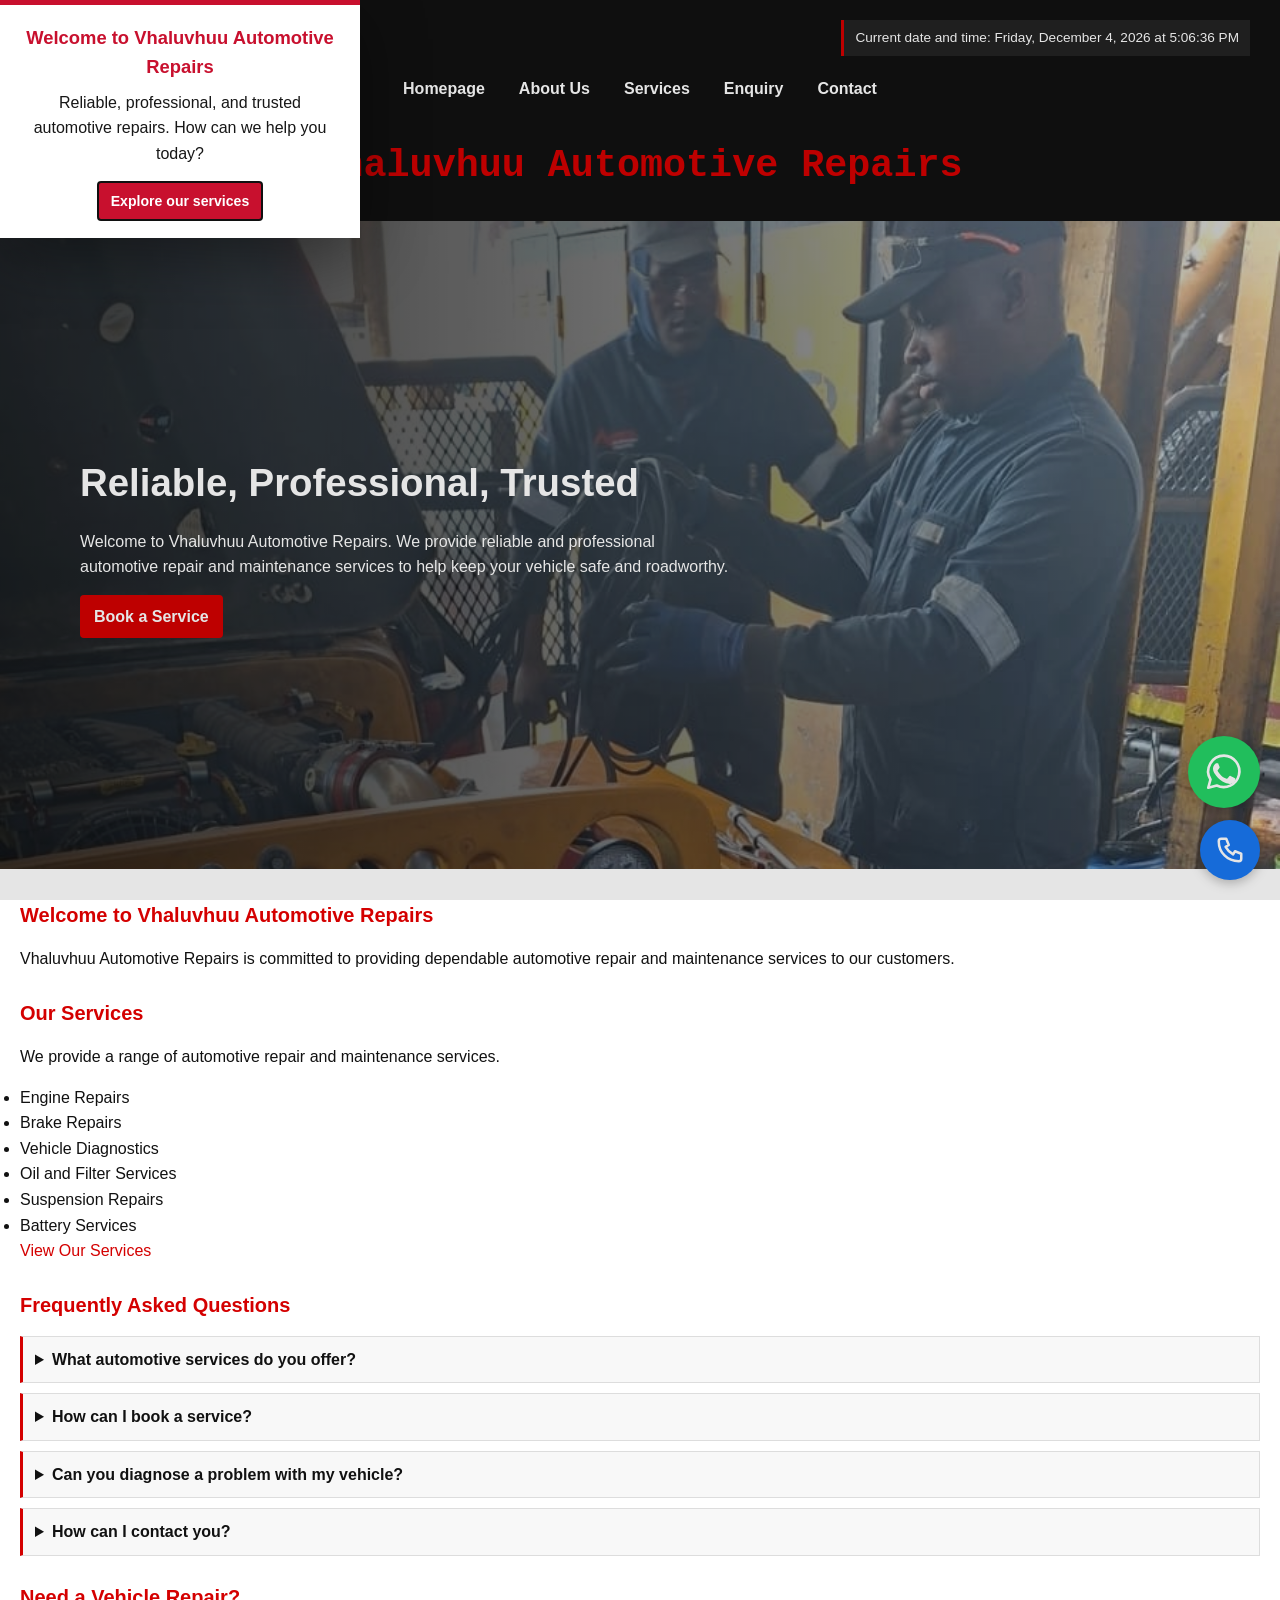
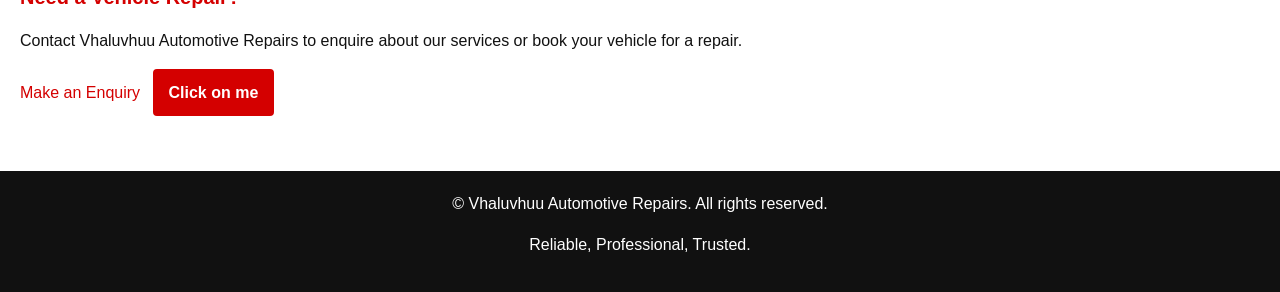
<file: index.html>
<!DOCTYPE html>
<html lang="en">
<head>
    <meta charset="UTF-8">
    <meta name="viewport" content="width=device-width, initial-scale=1.0">
    <title>Vhaluvhuu Automotive Repairs - Homepage</title>
    <link rel="stylesheet" href="css/style.css">
</head>
<body>

    <header class="site-header">
        <p class="current-datetime">
            Current date and time: <time id="currentDateTime"></time>
        </p>

        <nav aria-label="Main navigation">
            <button class="nav-toggle" type="button" aria-expanded="false" aria-controls="primary-navigation">
                <span></span>
                <span></span>
                <span></span>
                <span class="visually-hidden">Open navigation menu</span>
            </button>
            <div class="nav-links" id="primary-navigation">
                <a href="index.html">Homepage</a>
                <a href="about.html">About Us</a>
                <a href="services.html">Services</a>
                <a href="enquiry.html">Enquiry</a>
                <a href="contact.html">Contact</a>
            </div>
        </nav>

        <div class="brand">
            <img class="logo" src="images/logo.png" alt="Vhaluvhuu Automotive Repairs logo">
            <h1>Vhaluvhuu Automotive Repairs</h1>
        </div>
    </header>

    <main>

        <section class="home-hero">

            <h2>Reliable, Professional, Trusted</h2>

            <p>
                Welcome to Vhaluvhuu Automotive Repairs.
                We provide reliable and professional
                automotive repair and maintenance services 
                to help keep your vehicle safe and roadworthy.
            </p>
            <a href="enquiry.html">Book a Service</a>
            <a
                class="whatsapp-button"
                href="https://wa.me/27826744957?text=Hello%2C%20I%27d%20like%20to%20enquire%20about%20your%20automotive%20services."
                target="_blank"
                rel="noopener noreferrer"
                aria-label="Chat with Vhaluvhuu Automotive Repairs on WhatsApp at 082 674 4957">
                <svg aria-hidden="true" focusable="false" viewBox="0 0 32 32">
                    <path d="M16 3.5a12 12 0 0 0-10.3 18.2L4 28l6.5-1.7A12 12 0 1 0 16 3.5Z"
                        fill="none" stroke="#fff" stroke-linecap="round"
                        stroke-linejoin="round" stroke-width="2" />
                    <path d="M12.1 10.1c-.3-.7-.7-.7-1-.7h-.8c-.3 0-.8.1-1.2.6-.4.4-1.5 1.4-1.5 3.5s1.5 4 1.7 4.3c.2.3 2.9 4.6 7.1 6.2 3.5 1.4 4.2 1.1 5 .9.8-.2 2.5-1 2.9-2 .4-1 .4-1.8.3-2-.1-.2-.4-.3-.9-.6l-2.7-1.3c-.4-.2-.7-.3-1 .3-.3.5-1.1 1.3-1.4 1.6-.3.3-.5.4-1 .1-.5-.2-2-.7-3.8-2.4-1.4-1.2-2.3-2.8-2.6-3.3-.3-.5 0-.7.2-.9l.7-.8c.2-.3.3-.5.5-.8.2-.3.1-.6 0-.8l-1.2-2.9Z"
                        fill="#fff" />
                </svg>
            </a>
            <button
                class="call-button"
                id="callback-button"
                type="button"
                aria-label="Request a callback from Vhaluvhuu Automotive Repairs"
                aria-haspopup="dialog"
                aria-controls="callback-dialog">
                <svg aria-hidden="true" focusable="false" viewBox="0 0 24 24">
                    <path d="M5 3h4l2 5-2.5 1.5a15 15 0 0 0 6 6L16 13l5 2v4c0 1.1-.9 2-2 2C10 21 3 14 3 5c0-1.1.9-2 2-2Z"
                        fill="none" stroke="currentColor" stroke-linecap="round"
                        stroke-linejoin="round" stroke-width="2" />
                </svg>
            </button>

        </section>

        <dialog class="callback-dialog" id="callback-dialog" aria-labelledby="callback-title">
            <h2 id="callback-title">Request a Callback</h2>
            <p>
                Enter your details. WhatsApp will open with your request so you can review it
                and send it to 082 674 4957.
            </p>
            <form
                class="callback-form"
                id="callback-form"
                action="https://wa.me/27826744957"
                method="get"
                target="_blank">
                <input type="hidden" name="text" id="callback-whatsapp-message">

                <label for="callback-name"><svg class="field-icon" aria-hidden="true"><use href="images/form-icons.svg#person"></use></svg>Your name</label>
                <input
                    id="callback-name"
                    name="name"
                    type="text"
                    autocomplete="name"
                    minlength="2"
                    maxlength="100"
                    required>

                <label for="callback-phone"><svg class="field-icon" aria-hidden="true"><use href="images/form-icons.svg#phone"></use></svg>Phone number</label>
                <input
                    id="callback-phone"
                    name="phone"
                    type="tel"
                    autocomplete="tel"
                    inputmode="tel"
                    pattern="[0-9+() -]{7,20}"
                    title="Enter a phone number using digits, spaces, +, parentheses, or hyphens."
                    required>

                <label for="callback-details"><svg class="field-icon" aria-hidden="true"><use href="images/form-icons.svg#message"></use></svg>What should we call you about? (optional)</label>
                <textarea id="callback-details" name="details" rows="3" maxlength="500"></textarea>

                <div class="callback-form-actions">
                    <button class="callback-submit" type="submit">Continue to WhatsApp</button>
                    <button class="callback-cancel" id="callback-cancel" type="button">Cancel</button>
                </div>
            </form>
        </dialog>

        <section>

            <h2>Welcome to Vhaluvhuu Automotive Repairs</h2>

            <p>
                Vhaluvhuu Automotive Repairs is committed to
                providing dependable automotive repair and
                maintenance services to our customers.
            </p>

        </section>

        <section>

            <h2>Our Services</h2>

            <p>
                We provide a range of automotive repair and 
                maintenance services.
            </p>

            <ul>
                <li>Engine Repairs</li>
                <li>Brake Repairs</li>
                <li>Vehicle Diagnostics</li>
                <li>Oil and Filter Services</li>
                <li>Suspension Repairs</li>
                <li>Battery Services</li>

            </ul>

            <a href="services.html">View Our Services</a>

        </section>

        <section class="faq">
            <h2>Frequently Asked Questions</h2>

            <details>
                <summary>What automotive services do you offer?</summary>
                <p>We offer engine and brake repairs, vehicle diagnostics, oil and filter services, suspension repairs, and battery services.</p>
            </details>

            <details>
                <summary>How can I book a service?</summary>
                <p>Send us your enquiry through the <a href="enquiry.html">Enquiry page</a> and include details about your vehicle and the service you need.</p>
            </details>

            <details>
                <summary>Can you diagnose a problem with my vehicle?</summary>
                <p>Yes. Vehicle diagnostics are among our services. Contact us with a description of the issue to enquire.</p>
            </details>

            <details>
                <summary>How can I contact you?</summary>
                <p>Visit our <a href="contact.html">Contact page</a> for ways to get in touch.</p>
            </details>
        </section>

        <section>
             <h2>Need a Vehicle Repair?</h2>

             <p>
                Contact Vhaluvhuu Automotive Repairs to enquire
                about our services or book your vehicle for a repair.
             </p>

             <a href="enquiry.html">Make an Enquiry</a>
             <button type="button" id="clickMeButton" class="click-me-button">
                 Click on me
             </button>
             <p id="clickMeMessage" class="click-me-message" aria-live="polite" hidden>
                 Thanks for clicking! <a href="enquiry.html">Book your vehicle in</a> or explore our services.
             </p>

        </section>

    </main>

    <footer>
        
        <p>
            &copy; Vhaluvhuu Automotive Repairs.
            All rights reserved.
        </p>

        <p>
            Reliable, Professional, Trusted.
        </p>

    </footer>
    
    <script src="js/main.js" defer></script>
</body>
</html>
</file>
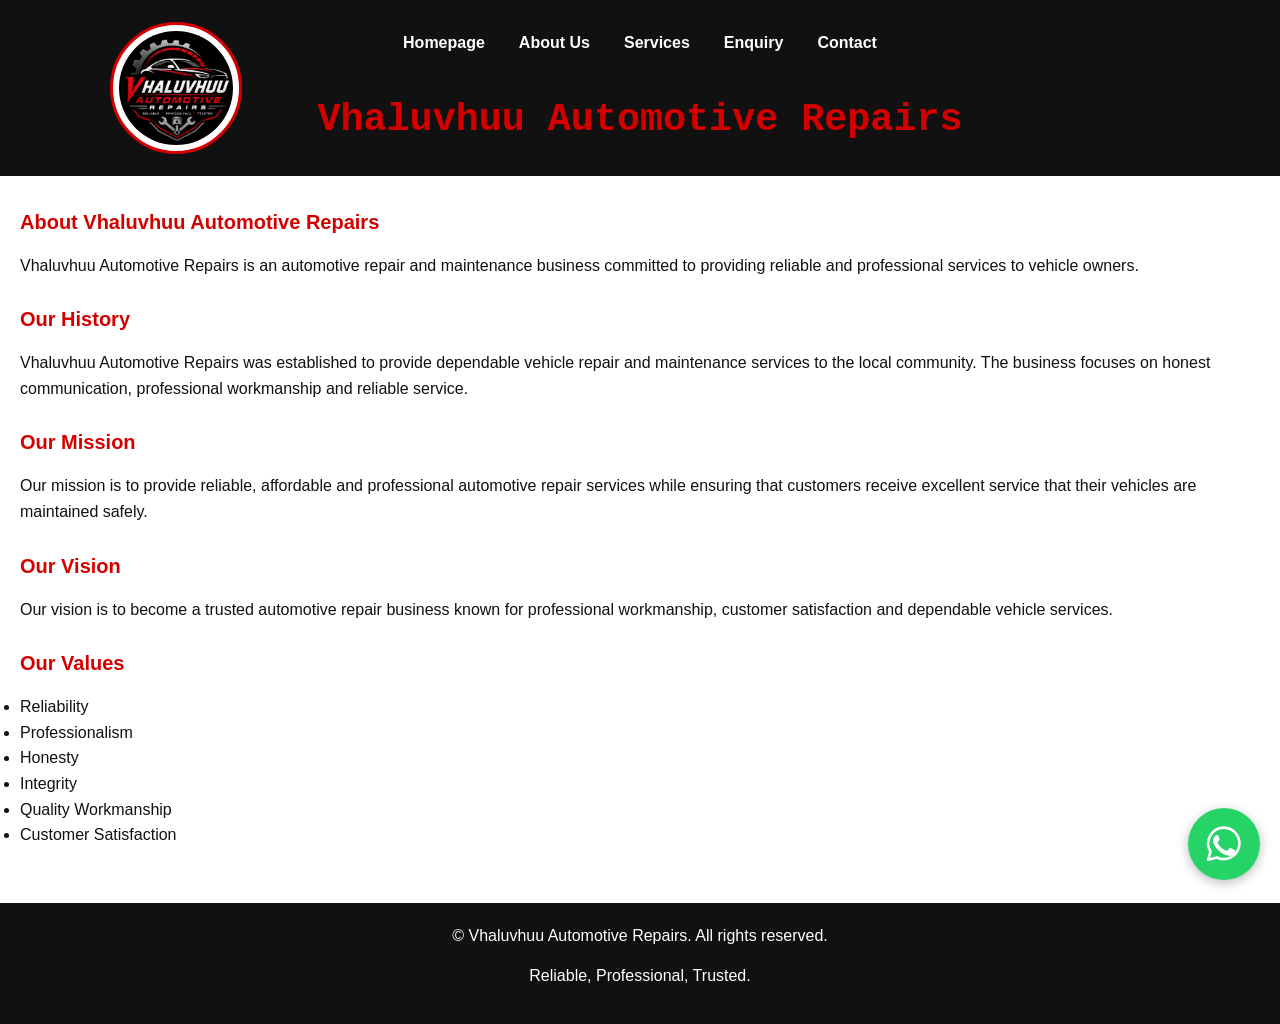
<file: about.html>
<!DOCTYPE html>
<html lang="en">
<head>
    <meta charset="UTF-8">
    <meta name="viewport" content="width=device-width, initial-scale=1.0">
    <title>Vhaluvhuu Automotive Repairs - About Us</title>
    <link rel="stylesheet" href="css/style.css">
</head>
<body class="interior-page">

    <header class="site-header">
        <nav aria-label="Main navigation">
            <button class="nav-toggle" type="button" aria-expanded="false" aria-controls="primary-navigation">
                <span></span>
                <span></span>
                <span></span>
                <span class="visually-hidden">Open navigation menu</span>
            </button>
            <div class="nav-links" id="primary-navigation">
                <a href="index.html">Homepage</a>
                <a href="about.html">About Us</a>
                <a href="services.html">Services</a>
                <a href="enquiry.html">Enquiry</a>
                <a href="contact.html">Contact</a>
            </div>
        </nav>

        <div class="brand">
            <img class="logo" src="images/logo.png" alt="Vhaluvhuu Automotive Repairs logo">
            <h1>Vhaluvhuu Automotive Repairs</h1>
        </div>
    </header>

    <main>

        <section>
            <h2>About Vhaluvhuu Automotive Repairs</h2>

            <p>
                Vhaluvhuu Automotive Repairs is an automotive 
                repair and maintenance business committed to 
                providing reliable and professional services 
                to vehicle owners.
            </p>
        </section>

        <section>
            <h2>Our History</h2>

            <p>
                Vhaluvhuu Automotive Repairs was established 
                to provide dependable vehicle repair and 
                maintenance services to the local community.
                The business focuses on honest communication,
                professional workmanship and reliable service.
            </p>
        </section>

        <section>
            <h2>Our Mission</h2>

            <p>
                Our mission is to provide reliable, affordable 
                and professional automotive repair services 
                while ensuring that customers receive 
                excellent service that their vehicles 
                are maintained safely.
            </p>
        </section>

        <section>
            <h2>Our Vision</h2>

            <p>
                Our vision is to become a trusted automotive 
                repair business known for professional 
                workmanship, customer satisfaction and 
                dependable vehicle services.
            </p>
        </section>

        <section>
            <h2>Our Values</h2>

            <ul>
                <li>Reliability</li>
                <li>Professionalism</li>
                <li>Honesty</li>
                <li>Integrity</li>
                <li>Quality Workmanship</li>
                <li>Customer Satisfaction</li>
            </ul>
        </section>

        <a
            class="whatsapp-button"
            href="https://wa.me/27826744957?text=Hello%2C%20I%27d%20like%20to%20enquire%20about%20your%20automotive%20services."
            target="_blank"
            rel="noopener noreferrer"
            aria-label="Chat with Vhaluvhuu Automotive Repairs on WhatsApp at 082 674 4957">
            <svg aria-hidden="true" focusable="false" viewBox="0 0 32 32">
                <path d="M16 3.5a12 12 0 0 0-10.3 18.2L4 28l6.5-1.7A12 12 0 1 0 16 3.5Z"
                    fill="none" stroke="#fff" stroke-linecap="round"
                    stroke-linejoin="round" stroke-width="2" />
                <path d="M12.1 10.1c-.3-.7-.7-.7-1-.7h-.8c-.3 0-.8.1-1.2.6-.4.4-1.5 1.4-1.5 3.5s1.5 4 1.7 4.3c.2.3 2.9 4.6 7.1 6.2 3.5 1.4 4.2 1.1 5 .9.8-.2 2.5-1 2.9-2 .4-1 .4-1.8.3-2-.1-.2-.4-.3-.9-.6l-2.7-1.3c-.4-.2-.7-.3-1 .3-.3.5-1.1 1.3-1.4 1.6-.3.3-.5.4-1 .1-.5-.2-2-.7-3.8-2.4-1.4-1.2-2.3-2.8-2.6-3.3-.3-.5 0-.7.2-.9l.7-.8c.2-.3.3-.5.5-.8.2-.3.1-.6 0-.8l-1.2-2.9Z"
                    fill="#fff" />
            </svg>
        </a>
    </main>

    <footer>

        <p>
            &copy; Vhaluvhuu Automotive Repairs.
            All rights reserved.
        </p>

        <p>
            Reliable, Professional, Trusted.
        </p>

    </footer>
   
    <script src="js/main.js" defer></script>
</body>
</html>
</file>
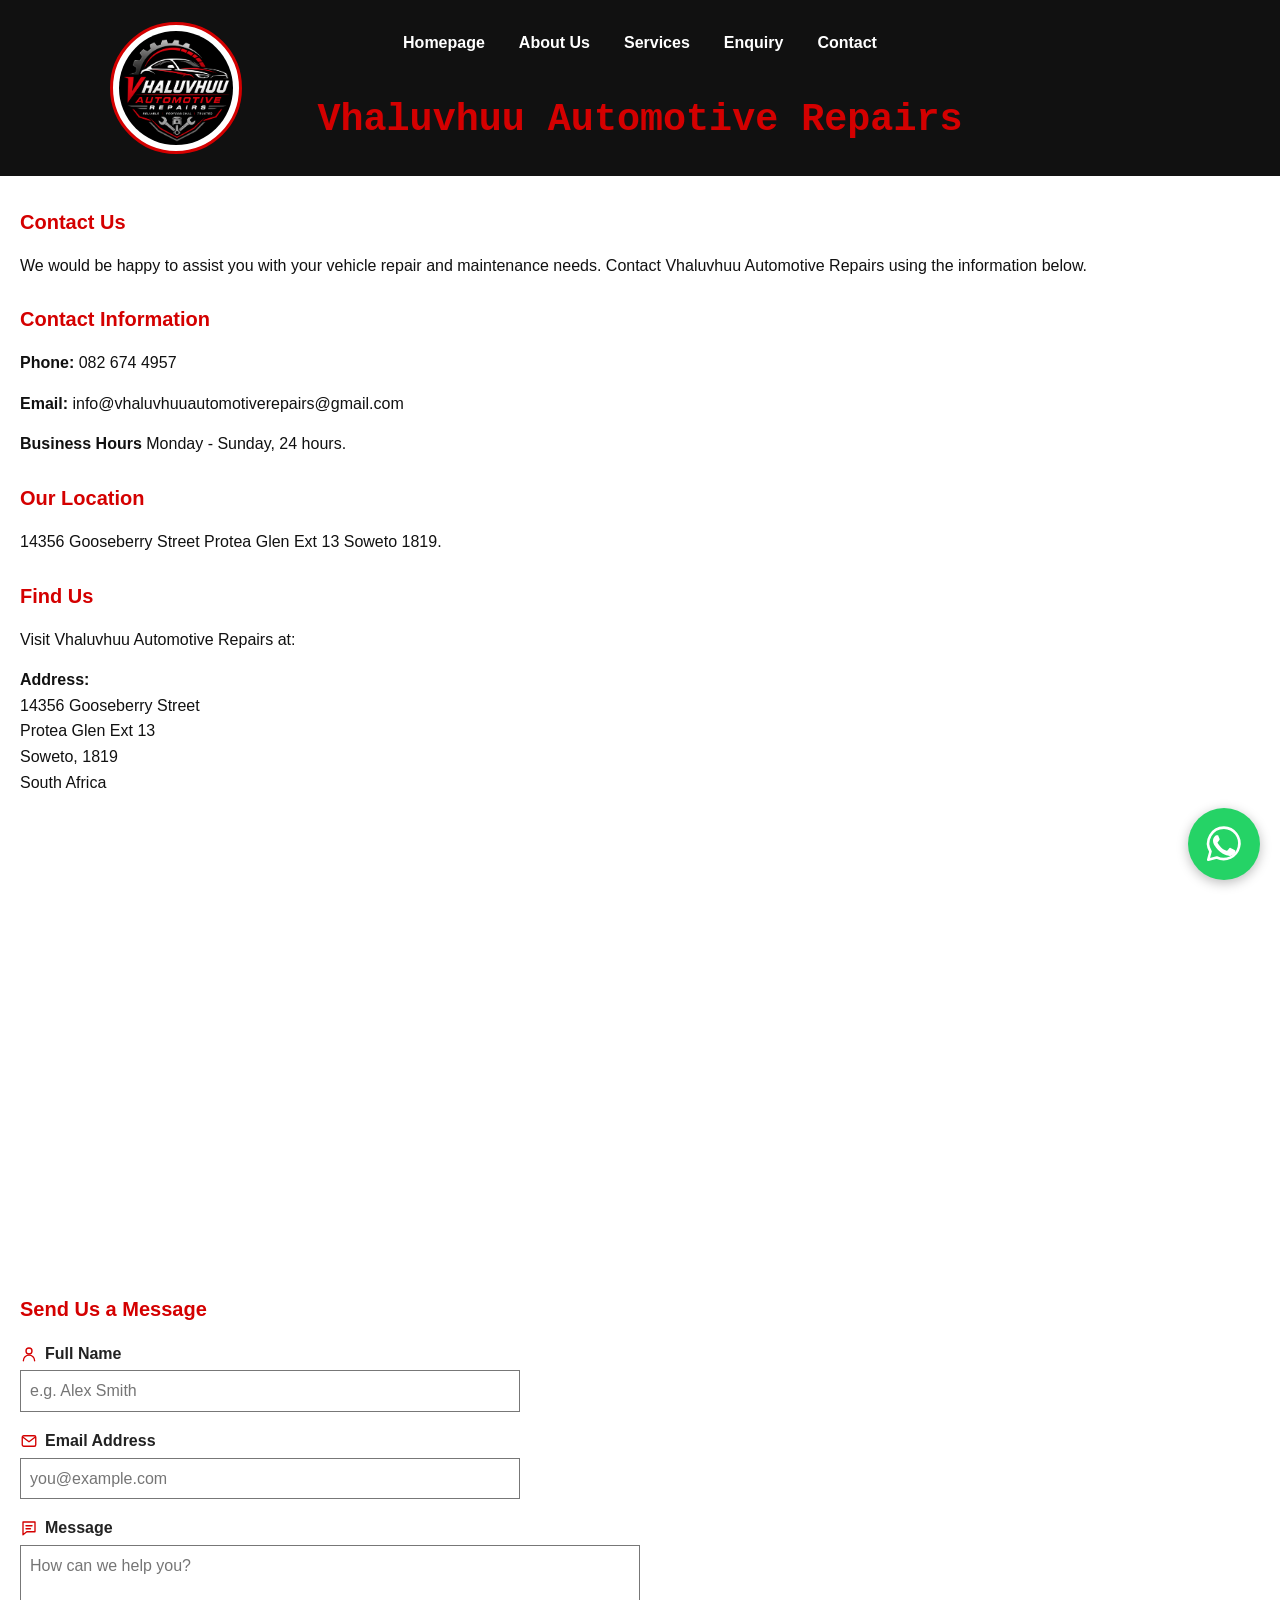
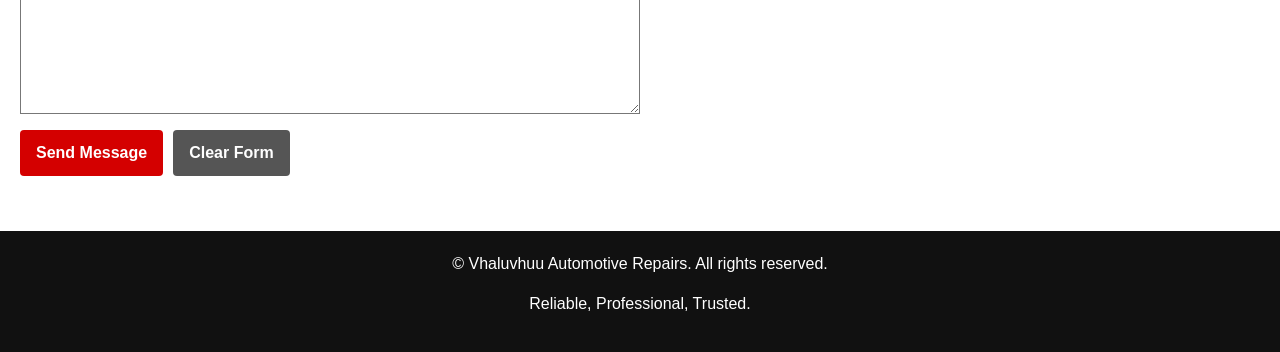
<file: contact.html>
<!DOCTYPE html>
<html lang="en">
<head>
    <meta charset="UTF-8">
    <meta name="viewport" content="width=device-width, initial-scale=1.0">
    <title>Vhaluvhuu Automotive Repairs - Contact</title>
    <link rel="stylesheet" href="css/style.css">
</head>
<body class="interior-page">

    <header class="site-header">
        <nav aria-label="Main navigation">
            <button class="nav-toggle" type="button" aria-expanded="false" aria-controls="primary-navigation">
                <span></span>
                <span></span>
                <span></span>
                <span class="visually-hidden">Open navigation menu</span>
            </button>
            <div class="nav-links" id="primary-navigation">
                <a href="index.html">Homepage</a>
                <a href="about.html">About Us</a>
                <a href="services.html">Services</a>
                <a href="enquiry.html">Enquiry</a>
                <a href="contact.html">Contact</a>
            </div>
        </nav>

        <div class="brand">
            <img class="logo" src="images/logo.png" alt="Vhaluvhuu Automotive Repairs logo">
            <h1>Vhaluvhuu Automotive Repairs</h1>
        </div>
    </header>

    <main>

        <section>

            <h2>Contact Us</h2>
            
            <p>
                We would be happy to assist you with your 
                vehicle repair and maintenance needs.
                Contact Vhaluvhuu Automotive Repairs using 
                the information below.
            </p>

        </section>

        <section>

            <h2>Contact Information</h2>

            <p>
                <strong>Phone:</strong>
                082 674 4957
            </p>

            <p>
                <strong>Email:</strong>
                info@vhaluvhuuautomotiverepairs@gmail.com
            </p>
            
            <p>
                <strong>Business Hours</strong>
                Monday - Sunday, 24 hours.
            </p>

        </section>

        <section>

            <h2>Our Location</h2>

            <p>
                14356 Gooseberry Street Protea Glen Ext 13 Soweto 1819.
            </p>
        </section>

        <section>

    <h2>Find Us</h2>

    <p>
        Visit Vhaluvhuu Automotive Repairs at:
    </p>

    <p>
        <strong>Address:</strong><br>
        14356 Gooseberry Street<br>
        Protea Glen Ext 13<br>
        Soweto, 1819<br>
        South Africa
    </p>

    <iframe
        src="https://www.google.com/maps/embed?pb=!1m18!1m12!1m3!1d3577.513043251231!2d27.792893575213405!3d-26.27746327703146!2m3!1f0!2f0!3f0!3m2!1i1024!2i768!4f13.1!3m3!1m2!1s0x1e95a45b5872fdbf%3A0x3dbc00f8c18ea4b5!2s14356%20Gooseberry%20St%2C%20Protea%20Glen%2C%20Soweto%2C%201819!5e0!3m2!1sen!2sza!4v1786266037265!5m2!1sen!2sza"
        width="600"
        height="450"
        style="border:0;"
        allowfullscreen
        loading="lazy"
        referrerpolicy="strict-origin-when-cross-origin">
    </iframe>

</section>

        <section class="form-section">
            <h2>Send Us a Message</h2>

            <form class="site-form" action="#" method="post">
                <div class="form-grid">
                    <div class="form-field">
                        <label for="name"><svg class="field-icon" aria-hidden="true"><use href="images/form-icons.svg#person"></use></svg>Full Name</label>
                        <input type="text" id="name" name="name"
                            autocomplete="name" placeholder="e.g. Alex Smith" required>
                    </div>

                    <div class="form-field">
                        <label for="email"><svg class="field-icon" aria-hidden="true"><use href="images/form-icons.svg#email"></use></svg>Email Address</label>
                        <input type="email" id="email" name="email"
                            autocomplete="email" placeholder="you@example.com" required>
                    </div>

                    <div class="form-field form-field--full">
                        <label for="message"><svg class="field-icon" aria-hidden="true"><use href="images/form-icons.svg#message"></use></svg>Message</label>
                        <textarea id="message" name="message" rows="6"
                            placeholder="How can we help you?" required></textarea>
                    </div>
                </div>

                <div class="form-actions">
                    <button class="form-submit" type="submit">Send Message</button>
                    <button class="form-reset" type="reset">Clear Form</button>
                </div>
            </form>
        </section>

        <a
            class="whatsapp-button"
            href="https://wa.me/27826744957?text=Hello%2C%20I%27d%20like%20to%20enquire%20about%20your%20automotive%20services."
            target="_blank"
            rel="noopener noreferrer"
            aria-label="Chat with Vhaluvhuu Automotive Repairs on WhatsApp at 082 674 4957">
            <svg aria-hidden="true" focusable="false" viewBox="0 0 32 32">
                <path d="M16 3.5a12 12 0 0 0-10.3 18.2L4 28l6.5-1.7A12 12 0 1 0 16 3.5Z"
                    fill="none" stroke="#fff" stroke-linecap="round"
                    stroke-linejoin="round" stroke-width="2" />
                <path d="M12.1 10.1c-.3-.7-.7-.7-1-.7h-.8c-.3 0-.8.1-1.2.6-.4.4-1.5 1.4-1.5 3.5s1.5 4 1.7 4.3c.2.3 2.9 4.6 7.1 6.2 3.5 1.4 4.2 1.1 5 .9.8-.2 2.5-1 2.9-2 .4-1 .4-1.8.3-2-.1-.2-.4-.3-.9-.6l-2.7-1.3c-.4-.2-.7-.3-1 .3-.3.5-1.1 1.3-1.4 1.6-.3.3-.5.4-1 .1-.5-.2-2-.7-3.8-2.4-1.4-1.2-2.3-2.8-2.6-3.3-.3-.5 0-.7.2-.9l.7-.8c.2-.3.3-.5.5-.8.2-.3.1-.6 0-.8l-1.2-2.9Z"
                    fill="#fff" />
            </svg>
        </a>
    </main>

    <footer>
        
        <p>
            &copy; Vhaluvhuu Automotive Repairs.
            All rights reserved.
        </p>

        <p>
            Reliable, Professional, Trusted.
        </p>

    </footer>

    <script src="js/main.js" defer></script>
</body>
</html>
</file>
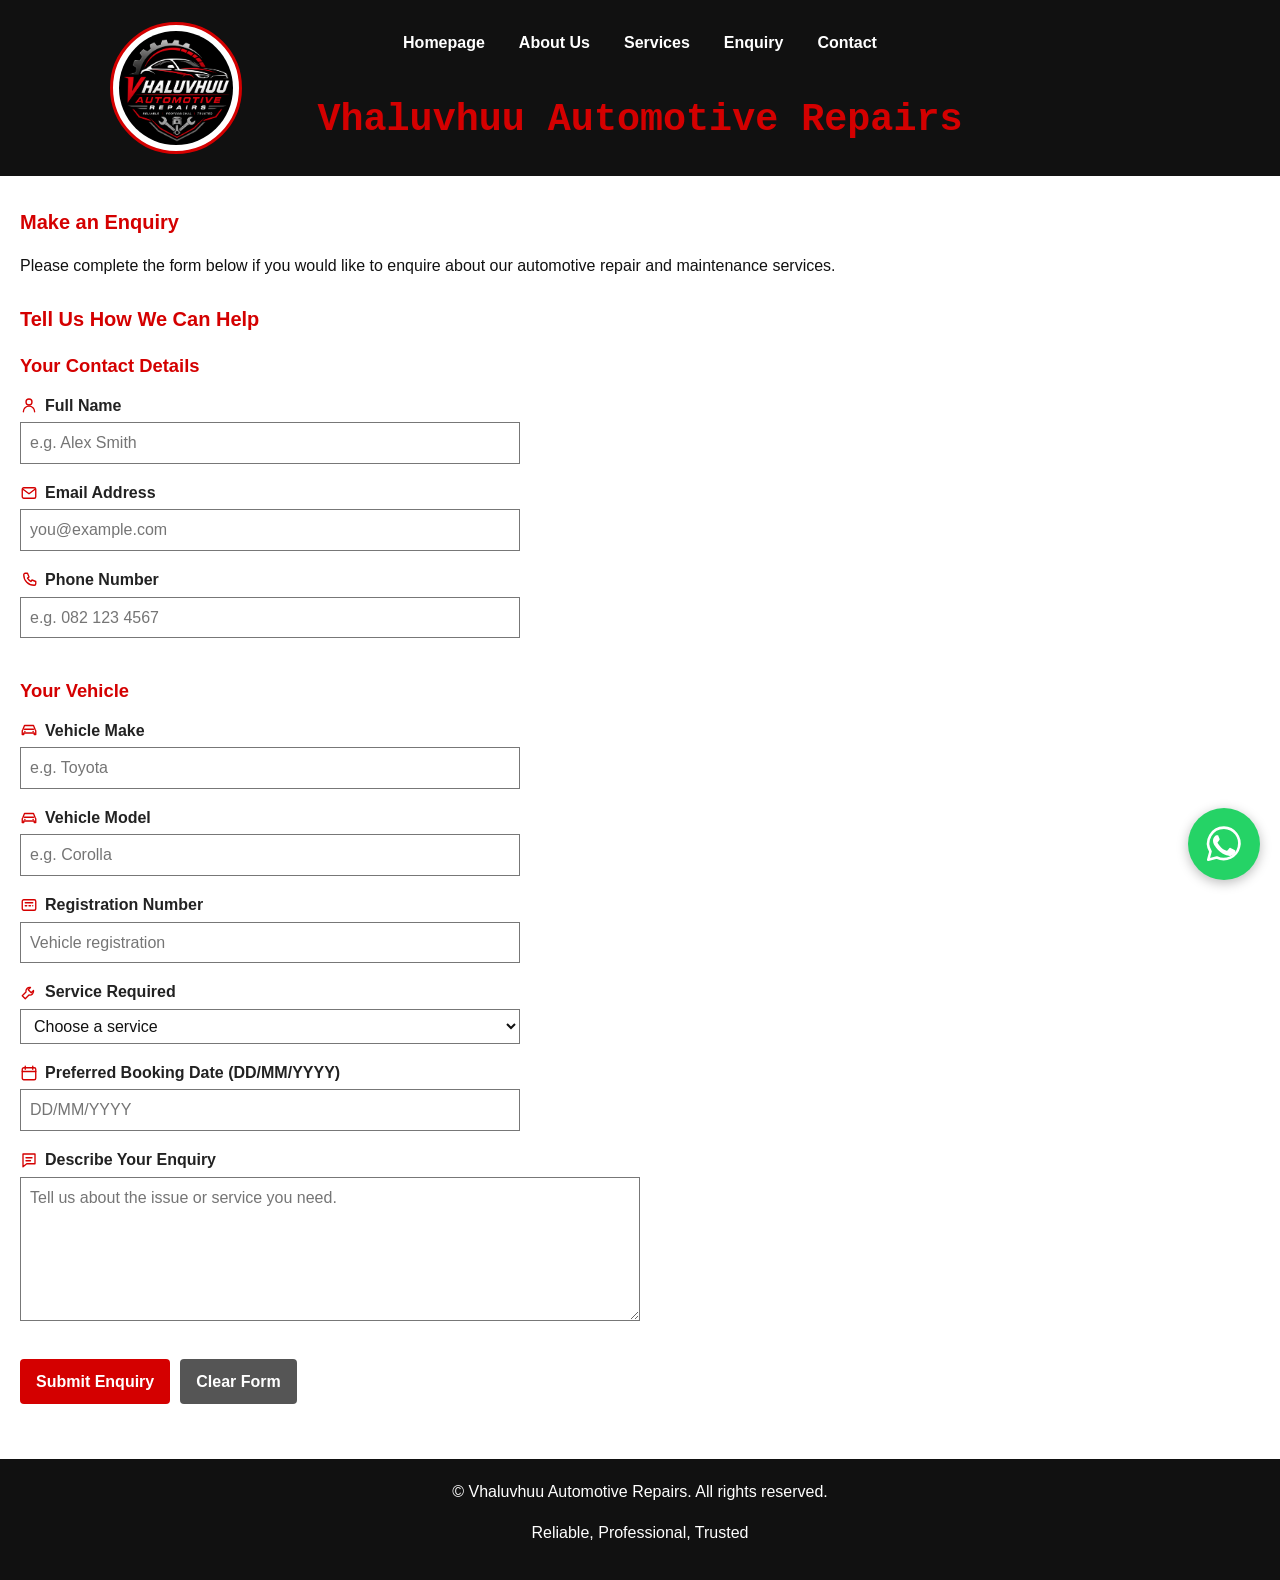
<file: enquiry.html>
<!DOCTYPE html>
<html lang="en">
<head>
    <meta charset="UTF-8">
    <meta name="viewport" content="width=device-width, initial-scale=1.0">
    <title>Vhaluvhuu Automotive Repairs - Enquiry</title>
    <link rel="stylesheet" href="css/style.css">
</head>
<body class="interior-page">

    <header class="site-header">
        <nav aria-label="Main navigation">
            <button class="nav-toggle" type="button" aria-expanded="false" aria-controls="primary-navigation">
                <span></span>
                <span></span>
                <span></span>
                <span class="visually-hidden">Open navigation menu</span>
            </button>
            <div class="nav-links" id="primary-navigation">
                <a href="index.html">Homepage</a>
                <a href="about.html">About Us</a>
                <a href="services.html">Services</a>
                <a href="enquiry.html">Enquiry</a>
                <a href="contact.html">Contact</a>
            </div>
        </nav>

        <div class="brand">
            <img class="logo" src="images/logo.png" alt="Vhaluvhuu Automotive Repairs logo">
            <h1>Vhaluvhuu Automotive Repairs</h1>
        </div>
    </header>

<!--main content-->
    <main>

        <section>

            <h2>Make an Enquiry</h2>

            <p>
                Please complete the form below if you would like 
                to enquire about our automotive repair and 
                maintenance services.
            </p>

        </section>

<!--Enquiry Form-->        
        <section class="form-section">
            <h2>Tell Us How We Can Help</h2>

            <form class="site-form" action="#" method="post">
                <fieldset class="form-group">
                    <legend>Your Contact Details</legend>
                    <div class="form-grid">
                        <div class="form-field">
                            <label for="fullname"><svg class="field-icon" aria-hidden="true"><use href="images/form-icons.svg#person"></use></svg>Full Name</label>
                            <input type="text" id="fullname" name="fullname"
                                autocomplete="name" placeholder="e.g. Alex Smith" required>
                        </div>

                        <div class="form-field">
                            <label for="email"><svg class="field-icon" aria-hidden="true"><use href="images/form-icons.svg#email"></use></svg>Email Address</label>
                            <input type="email" id="email" name="email"
                                autocomplete="email" placeholder="you@example.com" required>
                        </div>

                        <div class="form-field form-field--full">
                            <label for="phone"><svg class="field-icon" aria-hidden="true"><use href="images/form-icons.svg#phone"></use></svg>Phone Number</label>
                            <input type="tel" id="phone" name="phone"
                                autocomplete="tel" placeholder="e.g. 082 123 4567" required>
                        </div>
                    </div>
                </fieldset>

                <fieldset class="form-group">
                    <legend>Your Vehicle</legend>
                    <div class="form-grid">
                        <div class="form-field">
                            <label for="make"><svg class="field-icon" aria-hidden="true"><use href="images/form-icons.svg#vehicle"></use></svg>Vehicle Make</label>
                            <input type="text" id="make" name="make"
                                placeholder="e.g. Toyota" required>
                        </div>

                        <div class="form-field">
                            <label for="model"><svg class="field-icon" aria-hidden="true"><use href="images/form-icons.svg#vehicle"></use></svg>Vehicle Model</label>
                            <input type="text" id="model" name="model"
                                placeholder="e.g. Corolla" required>
                        </div>

                        <div class="form-field">
                            <label for="registration"><svg class="field-icon" aria-hidden="true"><use href="images/form-icons.svg#registration"></use></svg>Registration Number</label>
                            <input type="text" id="registration" name="registration"
                                placeholder="Vehicle registration" required>
                        </div>

                        <div class="form-field">
                            <label for="service"><svg class="field-icon" aria-hidden="true"><use href="images/form-icons.svg#service"></use></svg>Service Required</label>
                            <select id="service" name="service" required>
                                <option value="">Choose a service</option>
                                <option value="engine-repair">Engine Repairs</option>
                                <option value="brake-repair">Brake Repairs</option>
                                <option value="diagnostics">Vehicle Diagnostics</option>
                                <option value="oil-service">Oil and Filter Services</option>
                                <option value="suspension">Suspension Repairs</option>
                                <option value="battery">Battery Services</option>
                                <option value="other">Other</option>
                            </select>
                        </div>

                        <div class="form-field">
                            <label for="date"><svg class="field-icon" aria-hidden="true"><use href="images/form-icons.svg#date"></use></svg>Preferred Booking Date (DD/MM/YYYY)</label>
                            <input type="text" id="date" name="date"
                                inputmode="numeric" placeholder="DD/MM/YYYY"
                                pattern="(0[1-9]|[12][0-9]|3[01])/(0[1-9]|1[0-2])/([0-9]{4})"
                                required
                                title="Enter the date in day/month/year format, for example 05/11/2026.">
                        </div>

                        <div class="form-field form-field--full">
                            <label for="message"><svg class="field-icon" aria-hidden="true"><use href="images/form-icons.svg#message"></use></svg>Describe Your Enquiry</label>
                            <textarea id="message" name="message" rows="5"
                                placeholder="Tell us about the issue or service you need." required></textarea>
                        </div>
                    </div>
                </fieldset>

                <div class="form-actions">
                    <button class="form-submit" type="submit">Submit Enquiry</button>
                    <button class="form-reset" type="reset">Clear Form</button>
                </div>
            </form>
        </section>

        <a
            class="whatsapp-button"
            href="https://wa.me/27826744957?text=Hello%2C%20I%27d%20like%20to%20enquire%20about%20your%20automotive%20services."
            target="_blank"
            rel="noopener noreferrer"
            aria-label="Chat with Vhaluvhuu Automotive Repairs on WhatsApp at 082 674 4957">
            <svg aria-hidden="true" focusable="false" viewBox="0 0 32 32">
                <path d="M16 3.5a12 12 0 0 0-10.3 18.2L4 28l6.5-1.7A12 12 0 1 0 16 3.5Z"
                    fill="none" stroke="#fff" stroke-linecap="round"
                    stroke-linejoin="round" stroke-width="2" />
                <path d="M12.1 10.1c-.3-.7-.7-.7-1-.7h-.8c-.3 0-.8.1-1.2.6-.4.4-1.5 1.4-1.5 3.5s1.5 4 1.7 4.3c.2.3 2.9 4.6 7.1 6.2 3.5 1.4 4.2 1.1 5 .9.8-.2 2.5-1 2.9-2 .4-1 .4-1.8.3-2-.1-.2-.4-.3-.9-.6l-2.7-1.3c-.4-.2-.7-.3-1 .3-.3.5-1.1 1.3-1.4 1.6-.3.3-.5.4-1 .1-.5-.2-2-.7-3.8-2.4-1.4-1.2-2.3-2.8-2.6-3.3-.3-.5 0-.7.2-.9l.7-.8c.2-.3.3-.5.5-.8.2-.3.1-.6 0-.8l-1.2-2.9Z"
                    fill="#fff" />
            </svg>
        </a>
    </main>

<!--footer-->
    <footer>

        <p>
            &copy; Vhaluvhuu Automotive Repairs.
            All rights reserved.
        </p>

        <p>
            Reliable, Professional, Trusted
        </p>

    </footer>

    <script src="js/main.js" defer></script>
</body>
</html>
</file>
<file: css/style.css>
* {
    margin: 0;
    padding: 0;
    box-sizing: border-box;
}

body {
    margin: 0;
    font-family: Arial, Helvetica, sans-serif;
    background-color: #ffffff;
    color: #111111;
    font-size: 16px;
    line-height: 1.6;
}

h1 {
    font-family: "Courier New", Courier, monospace;
    font-size: clamp(1.8rem, 3vw, 2.8rem);
    font-weight: 700;
    color: #d40000;
    margin: 0;
    text-align: center;
    width: 100%;
    display: block;
}

h2 {
    font-family: Arial, Helvetica, sans-serif;
    font-size: 20px;
    color: #d40000;
    margin-bottom: 15px;
}

h3 {
    color: #d40000;
    font-size: 22px;
    margin-bottom: 10px;
}

p {
    margin-bottom: 15px;
}

a {
    color: #d40000;
    text-decoration: none;
}

.whatsapp-button {
    position: fixed;
    right: calc(20px + env(safe-area-inset-right, 0px));
    bottom: calc(92px + env(safe-area-inset-bottom, 0px));
    z-index: 10;
    display: flex;
    width: 72px;
    height: 72px;
    align-items: center;
    justify-content: center;
    border-radius: 50%;
    background: #25d366;
    color: #ffffff;
    box-shadow: 0 3px 12px #0004;
    transition: background-color 0.2s ease, transform 0.2s ease;
}

.whatsapp-button svg {
    display: block;
    width: 42px;
    height: 42px;
}

.whatsapp-button:hover {
    background: #128c4a;
    transform: translateY(-2px);
}

.whatsapp-button:focus-visible {
    outline: 3px solid #111111;
    outline-offset: 3px;
}

.call-button {
    position: fixed;
    right: calc(20px + env(safe-area-inset-right, 0px));
    bottom: calc(20px + env(safe-area-inset-bottom, 0px));
    z-index: 10;
    display: flex;
    width: 60px;
    height: 60px;
    align-items: center;
    justify-content: center;
    border-radius: 50%;
    padding: 0;
    border: 0;
    background: #1877f2;
    color: #ffffff;
    cursor: pointer;
    box-shadow: 0 3px 12px #0004;
    font: inherit;
    transition: background-color 0.2s ease, transform 0.2s ease;
}

.call-button svg {
    width: 30px;
    height: 30px;
}

.call-button:hover {
    background: #0b5ed7;
    transform: translateY(-2px);
}

.call-button:focus-visible {
    outline: 3px solid #111111;
    outline-offset: 3px;
}

.interior-page .whatsapp-button {
    bottom: calc(20px + env(safe-area-inset-bottom, 0px));
}

.callback-dialog {
    width: min(90vw, 460px);
    max-height: 90vh;
    padding: 24px;
    border: 0;
    border-top: 5px solid #1877f2;
    border-radius: 8px;
    background: #ffffff;
    color: #111111;
    box-shadow: 0 18px 60px #0006;
}

.callback-dialog::backdrop {
    background: rgb(0 0 0 / 65%);
}

.callback-dialog h2 {
    margin-bottom: 8px;
}

.callback-dialog > p {
    margin-bottom: 18px;
}

.callback-form {
    display: grid;
    gap: 8px;
}

.callback-form label {
    font-weight: 700;
}

.callback-form input:not([type="hidden"]),
.callback-form textarea {
    width: 100%;
    margin-bottom: 8px;
    padding: 10px;
    border: 1px solid #777777;
    border-radius: 4px;
    color: #111111;
    font: inherit;
}

.callback-form-actions {
    display: flex;
    flex-wrap: wrap;
    gap: 10px;
    margin-top: 8px;
}

.callback-form-actions button {
    padding: 9px 14px;
    border: 0;
    border-radius: 4px;
    color: #ffffff;
    cursor: pointer;
    font: inherit;
    font-weight: 700;
}

.callback-submit {
    background: #1877f2;
}

.callback-cancel {
    background: #555555;
}

.form-section > h2 {
    margin-bottom: 16px;
}

.site-form {
    max-width: 620px;
}

.form-group {
    min-width: 0;
    margin: 0 0 22px;
    padding: 0;
    border: 0;
}

.form-group legend {
    margin-bottom: 12px;
    color: #d40000;
    font-size: 1.15rem;
    font-weight: 700;
}

.form-grid {
    display: block;
}

.form-field {
    display: block;
    min-width: 0;
    margin-bottom: 16px;
}

.form-field label,
.callback-form label {
    display: flex;
    align-items: center;
    gap: 7px;
    margin-bottom: 4px;
    color: #222222;
    font-weight: 700;
}

.field-icon {
    width: 18px;
    height: 18px;
    flex: 0 0 18px;
    color: #d40000;
    vertical-align: middle;
}

.optional-label {
    color: #555555;
    font-size: 0.85rem;
    font-weight: 400;
}

.site-form input,
.site-form select,
.site-form textarea {
    display: block;
    width: 100%;
    min-width: 0;
    max-width: 500px;
    padding: 7px 9px;
    border: 1px solid #777777;
    background: #ffffff;
    color: #111111;
    font: inherit;
}

.site-form textarea {
    max-width: 620px;
}

.callback-form textarea {
    min-height: 120px;
    resize: vertical;
}

.site-form input:focus,
.site-form select:focus,
.site-form textarea:focus,
.callback-form input:focus-visible,
.callback-form textarea:focus-visible {
    outline: 2px solid #1877f2;
    outline-offset: 1px;
}

.form-actions {
    display: flex;
    flex-wrap: wrap;
    gap: 10px;
}

.form-actions button,
.callback-form-actions button {
    min-height: 44px;
    padding: 10px 16px;
    border: 0;
    border-radius: 4px;
    color: #ffffff;
    cursor: pointer;
    font: inherit;
    font-weight: 700;
    transition: background-color 0.2s ease;
}

.form-submit,
.callback-submit {
    background: #d40000;
}

.form-submit:hover {
    background: #a90000;
}

.callback-submit {
    background: #1877f2;
}

.callback-submit:hover {
    background: #0b5ed7;
}

.form-reset,
.callback-cancel {
    background: #555555;
}

.form-reset:hover,
.callback-cancel:hover {
    background: #333333;
}

.form-actions button:focus-visible,
.callback-form-actions button:focus-visible {
    outline: 3px solid #1877f2;
    outline-offset: 3px;
}

.form-feedback {
    max-width: 820px;
    margin-top: 12px;
    padding: 12px 16px;
    border-left: 4px solid #1877f2;
    background: #f0f5ff;
}

.click-me-button {
    display: inline-block;
    margin: 0 0 0 8px;
    padding: 9px 14px;
    border: 2px solid #d40000;
    border-radius: 4px;
    background: #d40000;
    color: #ffffff;
    cursor: pointer;
    font: inherit;
    font-weight: 700;
    transition: background-color 0.2s ease, color 0.2s ease;
}

.click-me-button:hover {
    background: #111111;
    color: #ffffff;
}

.click-me-button:focus-visible {
    outline: 3px solid #d40000;
    outline-offset: 3px;
}

.click-me-message {
    margin-top: 14px;
    padding: 12px 14px;
    border-left: 4px solid #d40000;
    background: #f3f3f3;
}

.current-datetime {
    width: fit-content;
    max-width: 100%;
    align-self: flex-end;
    margin: 0;
    padding: 7px 11px;
    border-left: 3px solid #d40000;
    background: #222222;
    color: #ffffff;
    font-size: 0.85rem;
    font-variant-numeric: tabular-nums;
    text-align: right;
}

.site-header {
    background-color: #111111;
    color: #ffffff;
    padding: 20px 30px 10px;
    display: flex;
    flex-direction: column;
    align-items: center;
    gap: 10px;
}

.brand {
    position: relative;
    width: 100%;
    min-height: 90px;
    display: flex;
    align-items: center;
    justify-content: center;
}

.logo {
    position: absolute;
    left: 80px;
    top: -12px;
    transform: translateY(-50%);
    width: 132px;
    height: 132px;
    object-fit: cover;
    border-radius: 50%;
    background-color: #ffffff;
    padding: 6px;
    border: 3px solid #d40000;
}

nav {
    display: flex;
    justify-content: center;
    align-items: center;
    background-color: transparent;
    padding: 0;
    margin: 0;
    width: 100%;
}

.nav-links {
    display: flex;
    flex-wrap: wrap;
    justify-content: center;
    align-items: center;
    gap: 10px;
}

.nav-toggle {
    display: none;
}

.visually-hidden {
    position: absolute;
    width: 1px;
    height: 1px;
    padding: 0;
    margin: -1px;
    overflow: hidden;
    clip: rect(0, 0, 0, 0);
    white-space: nowrap;
    border: 0;
}

nav a {
    font-family: Arial, Helvetica, sans-serif;
    text-decoration: none;
    padding: 10px 12px;
    color: #ffffff;
    font-weight: 600;
    border-radius: 4px;
    transition: background-color 0.2s ease-in-out, color 0.2s ease-in-out;
}

nav a:hover {
    background-color: #d40000;
    color: #ffffff;
}

.home-hero {
    display: flex;
    min-height: clamp(460px, 72vh, 780px);
    flex-direction: column;
    justify-content: center;
    margin: -30px -20px 30px;
    padding: clamp(32px, 7vw, 80px);
    background-image:
        linear-gradient(90deg, rgb(0 0 0 / 78%), rgb(0 0 0 / 48%) 58%, rgb(0 0 0 / 12%)),
        url("../images/homepage.jpeg");
    background-position: center 15%;
    background-size: cover;
    color: #ffffff;
}

.home-hero h2 {
    max-width: 700px;
    color: #ffffff;
    font-size: clamp(1.7rem, 4vw, 2.4rem);
}

.home-hero p {
    max-width: 650px;
}

.home-hero > a[href="enquiry.html"] {
    align-self: flex-start;
    padding: 9px 14px;
    border-radius: 4px;
    background: #d40000;
    color: #ffffff;
    font-weight: 700;
}

.home-hero > a[href="enquiry.html"]:hover {
    background: #111111;
}

main img {
    display: inline-block;
    width: min(100%, 320px);
    height: 320px;
    max-width: 100%;
    object-fit: contain;
    background-color: #f3f3f3;
    vertical-align: middle;
}

main {
    padding: 30px 20px;
}

section {
    margin-bottom: 25px;
}

.faq details {
    margin-bottom: 10px;
    border: 1px solid #dddddd;
    border-left: 3px solid #d40000;
    background-color: #f8f8f8;
}

.faq summary {
    padding: 10px 12px;
    color: #111111;
    font-weight: 700;
    cursor: pointer;
}

.faq details p {
    padding: 0 12px 10px;
    margin-bottom: 0;
}

footer {
    background-color: #111111;
    color: #ffffff;
    padding: 20px;
    text-align: center;
}

footer a,
footer p {
    color: #ffffff;
}

@media (max-width: 768px) {
    .site-header {
        padding: 15px 15px 10px;
        align-items: flex-start;
    }

    .brand {
        order: 1;
        min-height: 0;
        padding: 0;
        justify-content: flex-start;
        gap: 12px;
    }

    .logo {
        position: static;
        transform: none;
        width: clamp(68px, 15vw, 88px);
        height: clamp(68px, 15vw, 88px);
        flex: 0 0 auto;
    }

    h1 {
        font-size: clamp(1.3rem, 4vw, 1.9rem);
        text-align: left;
        width: auto;
        flex: 1;
    }

    nav {
        order: 2;
        flex-direction: column;
        align-items: flex-start;
        width: 100%;
        margin-top: 10px;
        gap: 8px;
    }

    .nav-toggle {
        display: flex;
        width: 44px;
        height: 44px;
        flex-direction: column;
        justify-content: center;
        align-items: center;
        gap: 5px;
        padding: 8px;
        border: 1px solid #ffffff;
        border-radius: 4px;
        background: transparent;
        color: #ffffff;
        cursor: pointer;
    }

    .nav-toggle span:not(.visually-hidden) {
        display: block;
        width: 24px;
        height: 2px;
        border-radius: 2px;
        background: currentColor;
    }

    .nav-toggle:focus-visible {
        outline: 3px solid #ffffff;
        outline-offset: 3px;
    }

    .nav-links {
        display: none;
        width: min(100%, 280px);
        flex-direction: column;
        align-items: stretch;
        gap: 4px;
        padding-top: 4px;
    }

    nav.is-open .nav-links {
        display: flex;
    }

    nav a {
        width: 100%;
        text-align: left;
        font-size: 0.85rem;
        padding: 8px 9px;
    }

    .current-datetime {
        order: 3;
        align-self: flex-end;
        margin-top: 8px;
    }

    main img {
        width: min(100%, 280px);
        height: 280px;
    }
}

@media (max-width: 480px) {
    .site-header {
        padding: 12px 10px 8px;
    }

    .brand {
        width: 100%;
        gap: 10px;
    }

    .logo {
        width: clamp(64px, 20vw, 76px);
        height: clamp(64px, 20vw, 76px);
    }

    h1 {
        font-size: clamp(1.05rem, 4.5vw, 1.3rem);
        line-height: 1.15;
        text-align: left;
    }

    main {
        padding: 20px 15px;
    }

    .home-hero {
        margin: -20px -15px 20px;
    }

    section {
        margin-bottom: 20px;
    }

}

.interior-page .logo {
    top: 12px;
}
</file>
